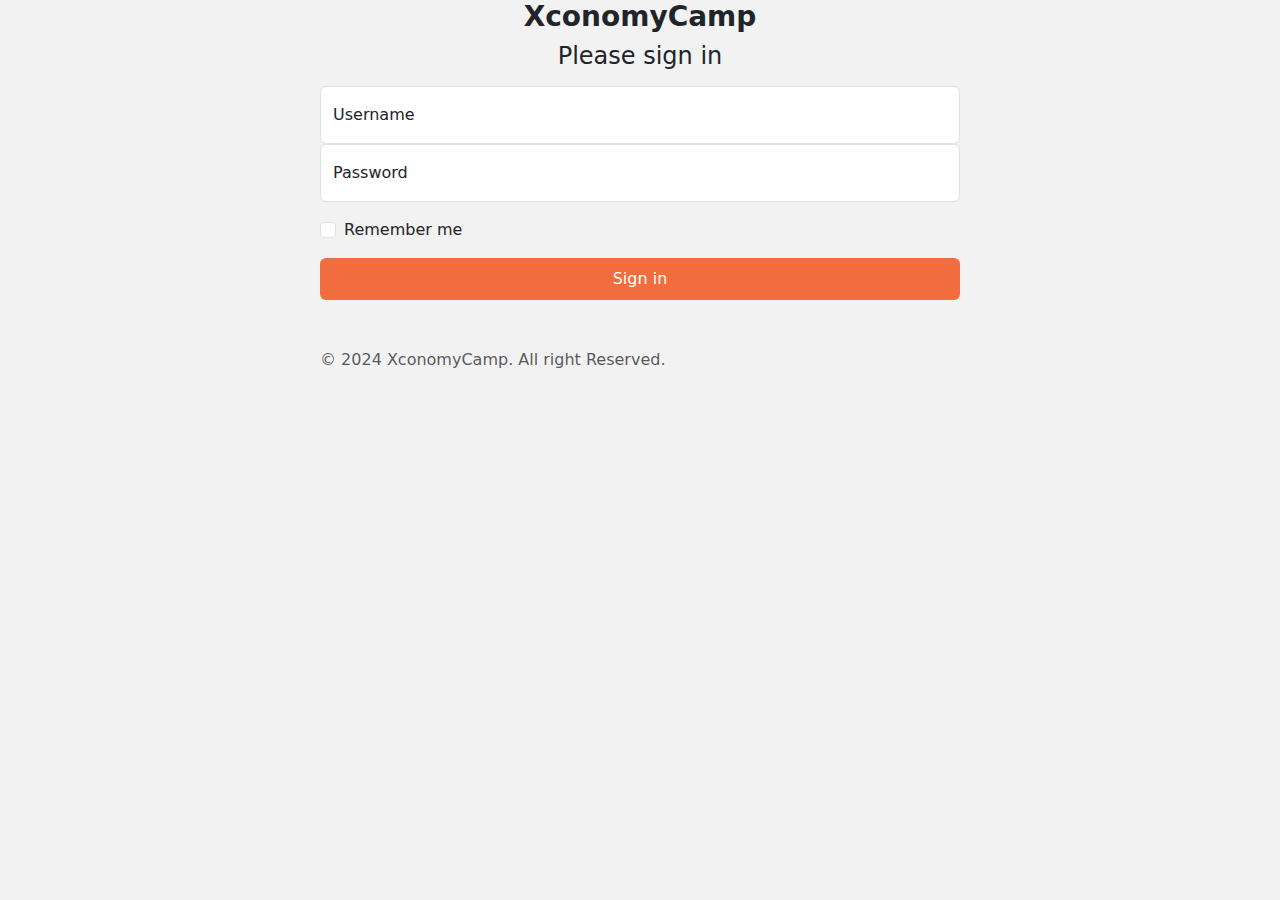
<file: HTML/signin_page.html>
<!DOCTYPE html>
<html lang="en">
<head>
    <meta charset="UTF-8">
    <meta name="viewport" content="width=device-width, initial-scale=1.0">
    <link href="https://cdn.jsdelivr.net/npm/bootstrap@5.3.3/dist/css/bootstrap.min.css" rel="stylesheet" integrity="sha384-QWTKZyjpPEjISv5WaRU9OFeRpok6YctnYmDr5pNlyT2bRjXh0JMhjY6hW+ALEwIH" crossorigin="anonymous">
    <link rel="stylesheet" href="/CSS/signin_style.css">
    <title>Sign in | XconomyCamp</title>
</head>
<!-- <body class="d-flex align-items-center py-4 bg-white"> -->
    <!-- Big header -->
    <!-- <header class="text-light" style="background-image: linear-gradient(rgba(0, 0, 0, 0.5),rgba(0, 0, 0, 0.5)), url(Resources/hero_background.jpg);">
        <div class="container-fluid">
            <div class="left col-sm-6">
                <a class="btn btn-white fw-bold" href="HTML/signin_page.html" role="button">XconomyCamp</a>
                <h1 class="h4 fw-bold">Jadilah bagian dari perekonomian bangsa!</h1>
            </div>
        </div>
    </header> -->
    <!-- Aku Halaman Sign in -->
<body>
    <main class="form-signin w-70 m-auto col-6">
        <div class="container-fluid d-flex flex-wrap justify-content-center judul">
            <a class="h3 text-dark fw-bold link-underline link-underline-opacity-0 judul" href="/home_page.html">XconomyCamp</a>
        </div>
        <form>
            <h1 class="h4 mb-3 fw-normal text-center">Please sign in</h1>
      
            <div class="form-floating">
                <input type="email" class="form-control" id="floatingInput" placeholder="name@example.com">
                <label for="floatingInput">Username</label>
            </div>
            <div class="form-floating">
                <input type="password" class="form-control" id="floatingPassword" placeholder="Password">
                <label for="floatingPassword">Password</label>
            </div>
      
            <div class="form-check text-start my-3">
                <input class="form-check-input" type="checkbox" value="remember-me" id="flexCheckDefault">
                <label class="form-check-label" for="flexCheckDefault">
                    Remember me
                </label>
            </div>
            <a class="btn w-100 py-2 signin_btn" type="submit" href="/HTML/user_page.html">Sign in</a>
                <p class="mt-5 mb-3 text-body-secondary">&copy; 2024 XconomyCamp. All right Reserved.</p>
        </form>
    </main>
</body>
    <script src="https://cdn.jsdelivr.net/npm/bootstrap@5.3.3/dist/js/bootstrap.bundle.min.js" integrity="sha384-YvpcrYf0tY3lHB60NNkmXc5s9fDVZLESaAA55NDzOxhy9GkcIdslK1eN7N6jIeHz" crossorigin="anonymous"></script></body>
</html>
</file>
<file: CSS/signin_style.css>
body{
    background-color: #f2f2f2;
}

/* .judul{
    background-color: #F26D3D;
} */

.signin_btn{
    background-color: #F26D3D;
    color: #FFFFFF;
}
</file>
